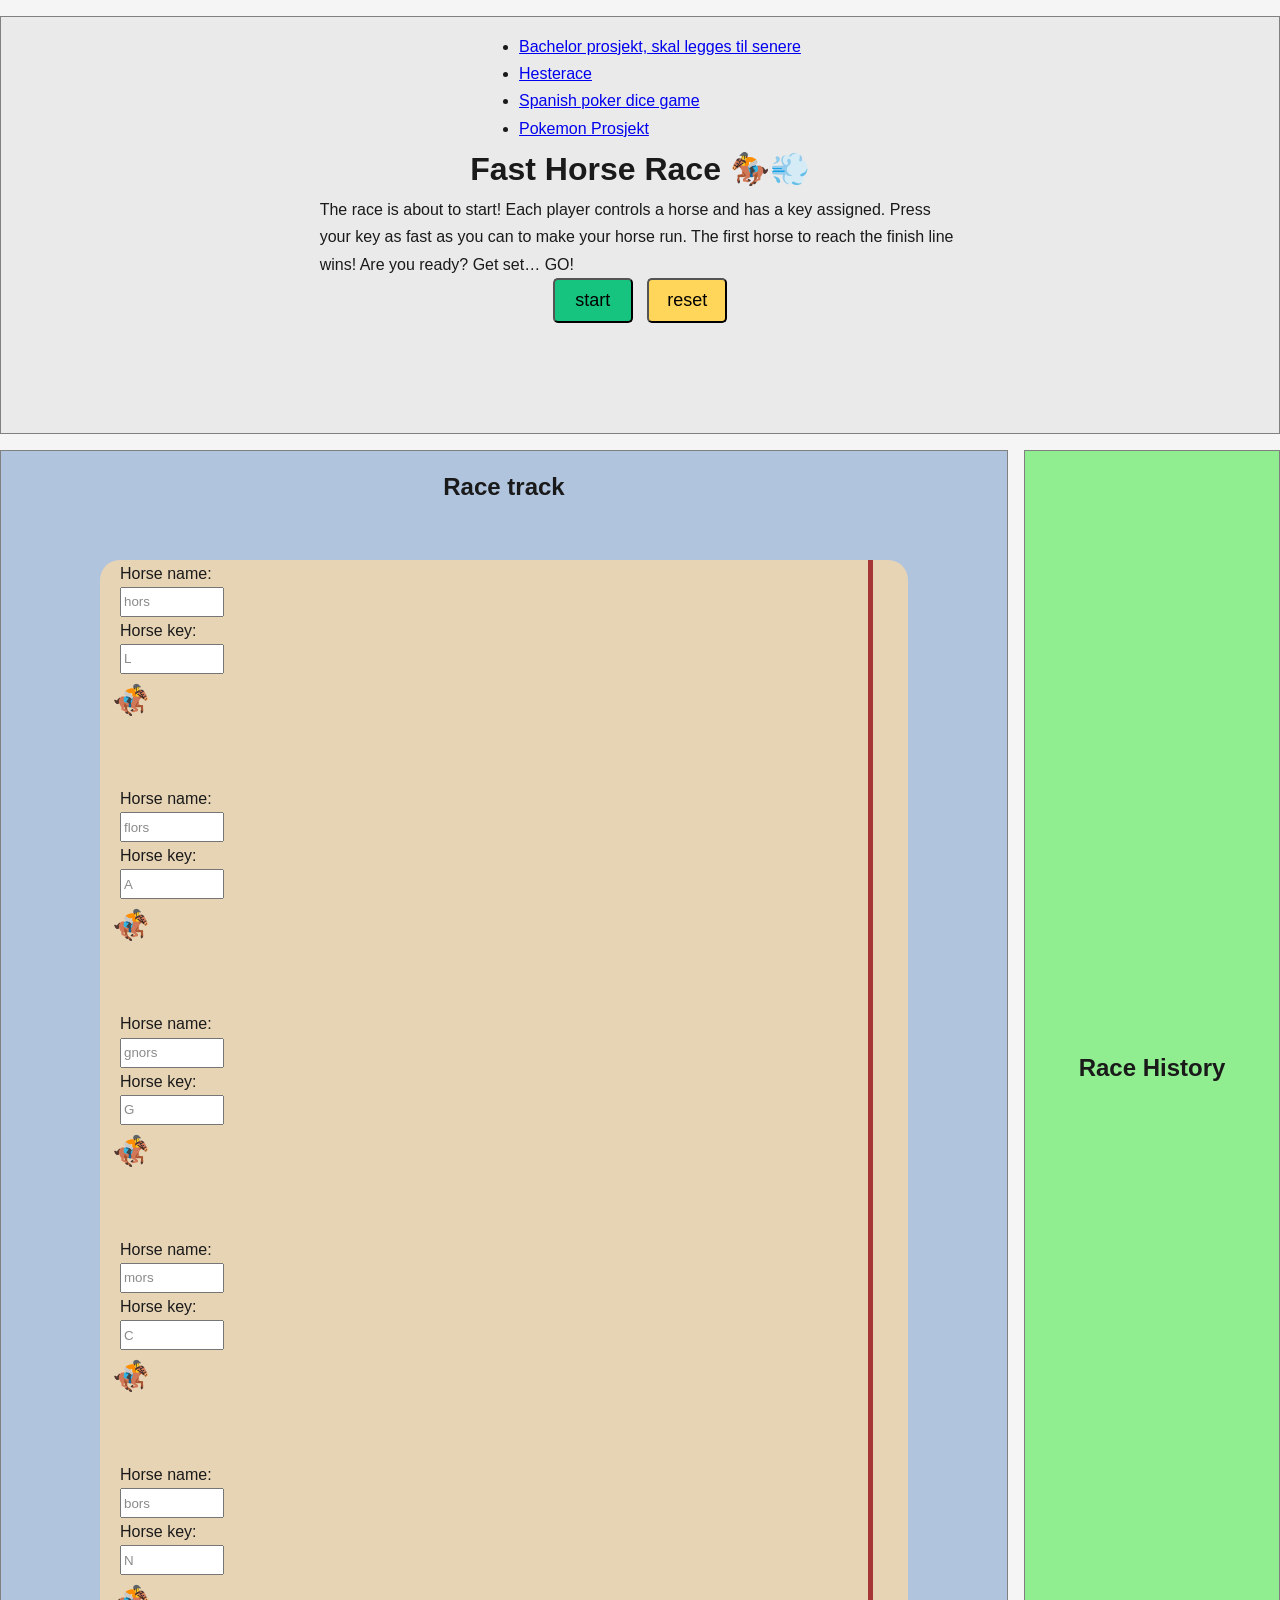
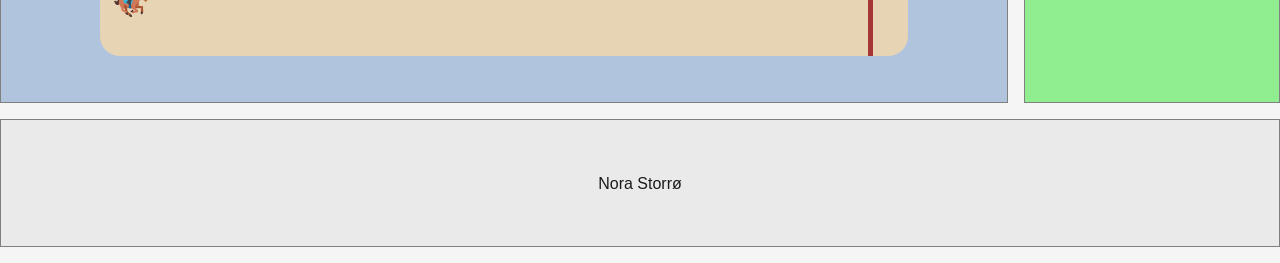
<file: idg2100-2025-o1-gammel/index.html>
<!DOCTYPE html>
<html lang="en">
<head>
    <meta charset="UTF-8">
    <meta http-equiv="X-UA-Compatible" content="IE=edge">
    <meta name="viewport" content="width=device-width, initial-scale=1.0">
    <link rel="stylesheet" type="text/css" href="//fonts.googleapis.com/css?family=Open+Sans">
    <link href="http://fonts.cdnfonts.com/css/montserrat" rel="stylesheet">
    <title>Oblig 1 | Web components | IDG2100</title>
    <link rel="stylesheet" href="../assets/style.css">
    <link rel="stylesheet" href="./assets/core.css">
    <link rel="stylesheet" href="./assets/style.css">
    <script type="module" src="components/countdown-component.js" defer></script>
    <script type="module" src="components/racetrack-component.js" defer></script>
    <script type="module" src="components/racehorse-component.js" defer></script>
    <script type="module" src="components/racehistory-component.js" defer></script>
</head>

<body id="body">
    <header>
        <nav id="nav">
            <ul>
                <li><a href="../index.html">Bachelor prosjekt, skal legges til senere</a></li>
                <li><a href="../idg2100-2025-o1-gammel/index.html">Hesterace</a></li>
                <li><a href="../spanish-poker-dice/index.html">Spanish poker dice game</a></li>
                <li><a href="../pokemon-cards/pokedex.html">Pokemon Prosjekt</a></li>
            </ul>
        </nav>
        <h1> Fast Horse Race 🏇💨</h1>
        <p>
            The race is about to start! Each player controls a horse and has a key assigned. 
            Press your key as fast as you can to make your horse run. 
            The first horse to reach the finish line wins! 
            Are you ready? Get set… GO!
        </p>
        <countdown-timer id="countdownTimer" seconds="5"></countdown-timer>
    </header>
    <main>
        <h2>Race track</h2>

        <race-track>
            <race-horse name="hors" key="l"></race-horse>
            <race-horse name="flors" key="a"></race-horse>
            <race-horse name="gnors" key="g"></race-horse>
            <race-horse name="mors" key="c"></race-horse>
            <race-horse name="bors" key="n"></race-horse>
            <!--you could add more horses, but the racetrack may become to tall, so you can't see all the horses-->
        </race-track>
    </main>

    <aside>
        <h2>Race History</h2>
        <race-history></race-history>
    </aside>
    
    <footer>
        <p>Nora Storrø</p>
    </footer>
</body>

</html>
</file>
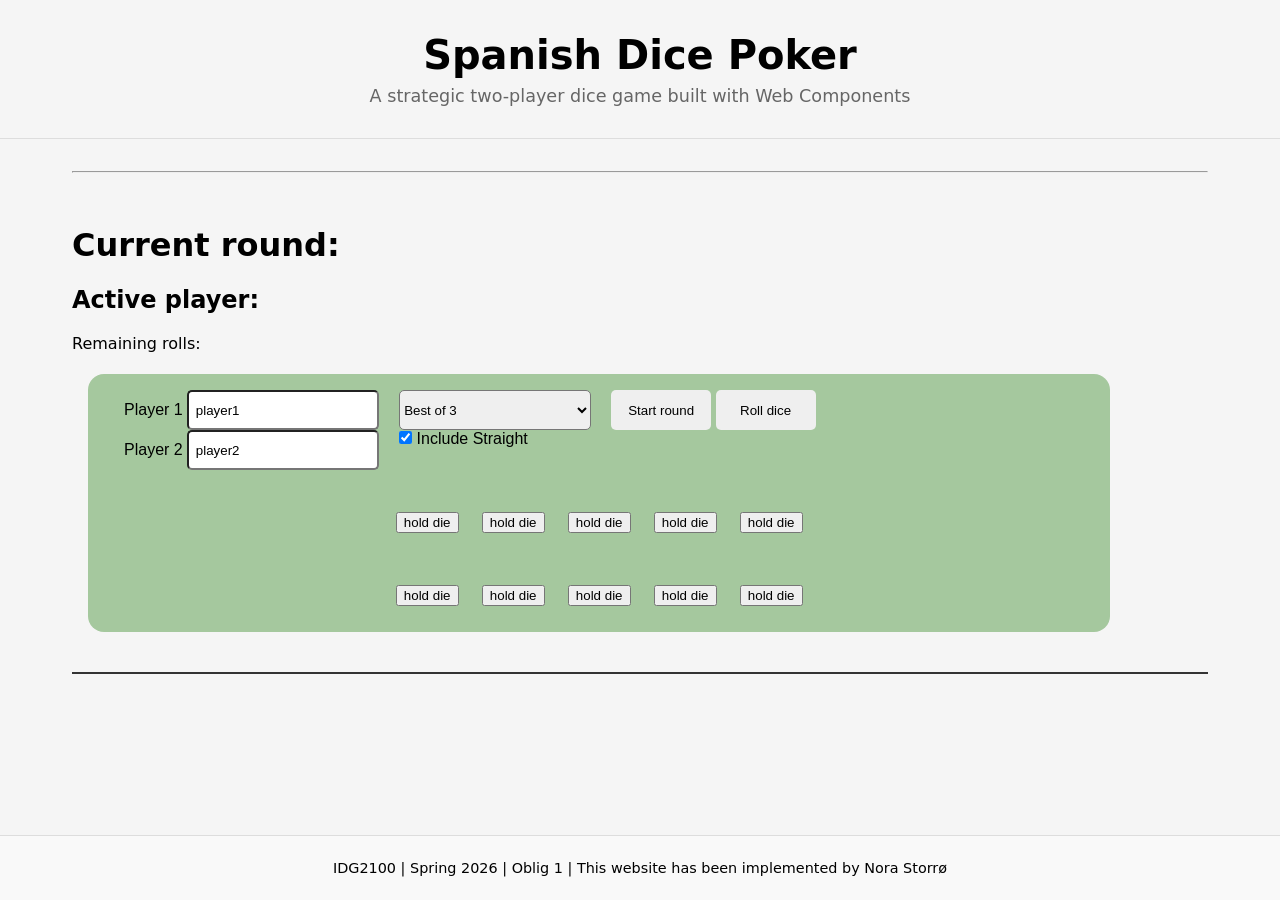
<file: idg2100-2026-oblig1-norsto-main/index.html>
<!DOCTYPE html>
<html lang="en">
<head>
    <meta charset="UTF-8">
    <meta name="viewport" content="width=device-width, initial-scale=1.0">
    <title>Spanish Dice Poker | Web Components</title>
    <link rel="stylesheet" href="./assets/layout.css">
    <link rel="stylesheet" href="./assets/style.css">
</head>
<body>
    <header>
        <h1>Spanish Dice Poker</h1>
        <p>A strategic two-player dice game built with Web Components</p>
    </header>

    <main>
        <!-- Introduction Section -->
        <!--<section class="intro">
            <h2>How to Play</h2>
            
            <h3>The Game</h3>
            <p>
                Spanish Dice Poker is a two-player dice game where each player rolls five "poker dice" 
                (marked with A, K, Q, J, 8, 7) to form the best poker hand. Players take turns rolling 
                up to three times, holding any dice between rolls to achieve their best hand. The player 
                with the highest-ranked hand wins the round. The first player to win the required number 
                of rounds wins the match.
            </p>

            <h3>Hand Rankings (High to Low)</h3>
            <ol>
                <li><strong>Repóker (Five of a Kind)</strong> — All five dice show the same face</li>
                <li><strong>Póker (Four of a Kind)</strong> — Four dice match; one different</li>
                <li><strong>Full (Full House)</strong> — Three of one face + two of another</li>
                <li><strong>Escalera (Straight)</strong> — All five dice different: 7-8-J-Q-K or 8-J-Q-K-A</li>
                <li><strong>Trío (Three of a Kind)</strong> — Three dice match; two different</li>
                <li><strong>Doble Pareja (Two Pairs)</strong> — Two pairs + one different die</li>
                <li><strong>Pareja (One Pair)</strong> — One pair + three different dice</li>
                <li><strong>Carta Alta (High Card)</strong> — All different faces, no combinations</li>
            </ol>

            <h3>Game Rules</h3>
            <ul>
                <li><strong>Face Order:</strong> A > K > Q > J > 8 > 7 (Ace is highest)</li>
                <li><strong>Rolling:</strong> Each player gets one automatic roll, then may re-roll up to 2 more times</li>
                <li><strong>Holding:</strong> After each roll, hold any dice you want to keep for the next roll</li>
                <li><strong>Match Length:</strong> Best-of-3, 5, or 7 (first to 2, 3, or 4 wins)</li>
                <li><strong>Straights:</strong> Optional rule (can be disabled). Only two sequences allowed: 7-8-J-Q-K or 8-J-Q-K-A</li>
            </ul>

            <h3>Getting Started</h3>
            <ol>
                <li>Set player names and match length (best-of-3, 5, or 7)</li>
                <li>Player 1 starts the round and rolls their dice</li>
                <li>Choose which dice to hold and re-roll the rest (up to 2 more rolls)</li>
                <li>Player 2 takes their turn with the same flow</li>
                <li>The board compares both hands and announces the round winner</li>
                <li>Click "Start Next Round" to continue or see match results when someone wins</li>
            </ol>
        </section> -->

        <hr>


        <!-- Game Monitor (Status Bar) -->
        <dice-poker-monitor>
            <!-- Main Game Board -->
            <dice-poker-board 
                player1="Player 1" 
                player2="Player 2" 
                bestof="3"
                include-straight="true">

                <div class="dieHolder">
                    <dice-poker-die face="" held="false" owner="" die-id=""></dice-poker-die>
                    <dice-poker-die face="" held="false" owner="" die-id=""></dice-poker-die>
                    <dice-poker-die face="" held="false" owner="" die-id=""></dice-poker-die>
                    <dice-poker-die face="" held="false" owner="" die-id=""></dice-poker-die>
                    <dice-poker-die face="" held="false" owner="" die-id=""></dice-poker-die>
                </div>


                <div class="dieHolder">
                    <dice-poker-die face="" held="false" owner="" die-id=""></dice-poker-die>
                    <dice-poker-die face="" held="false" owner="" die-id=""></dice-poker-die>
                    <dice-poker-die face="" held="false" owner="" die-id=""></dice-poker-die>
                    <dice-poker-die face="" held="false" owner="" die-id=""></dice-poker-die>
                    <dice-poker-die face="" held="false" owner="" die-id=""></dice-poker-die>
                </div>
            </dice-poker-board>
        </dice-poker-monitor>

    </main>

    <footer>
        <p>IDG2100 | Spring 2026 | Oblig 1 | This website has been implemented by Nora Storrø</p>
    </footer>

    <!-- Web Components Scripts -->
    <script type="module" src="./components/dice-poker-die.js"></script>
    <script type="module" src="./components/dice-poker-board.js"></script>
    <script type="module" src="./components/dice-poker-monitor.js"></script>
</body>
</html>
</file>
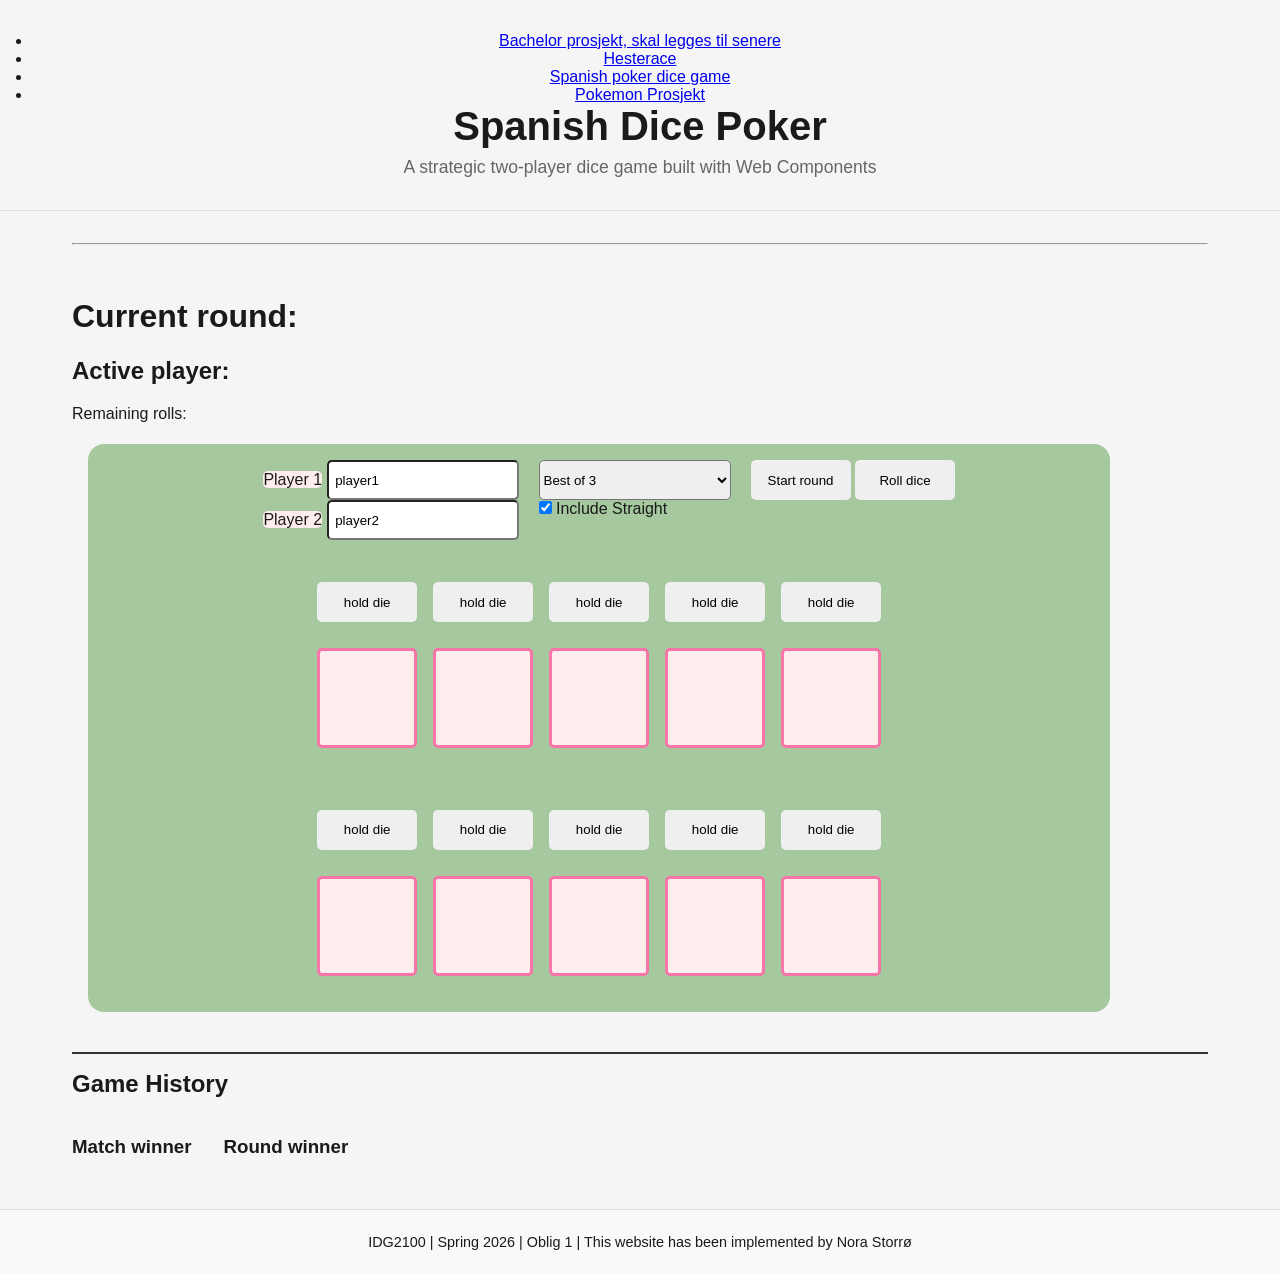
<file: spanish-poker-dice/index.html>
<!DOCTYPE html>
<html lang="en">
<head>
    <meta charset="UTF-8">
    <meta name="viewport" content="width=device-width, initial-scale=1.0">
    <title>Spanish Dice Poker | Web Components</title>
    <link rel="stylesheet" href="../assets/style.css">
    <link rel="stylesheet" href="assets/layout.css">
    <link rel="stylesheet" href="assets/style.css">
</head>
<body id="body">
    <header>
        <nav id="nav">
            <ul>
                <li><a href="../index.html">Bachelor prosjekt, skal legges til senere</a></li>
                <li><a href="../idg2100-2025-o1-gammel/index.html">Hesterace</a></li>
                <li><a href="../spanish-poker-dice/index.html">Spanish poker dice game</a></li>
                <li><a href="../pokemon-cards/pokedex.html">Pokemon Prosjekt</a></li>
            </ul>
        </nav>
        <h1>Spanish Dice Poker</h1>
        <p>A strategic two-player dice game built with Web Components</p>
    </header>

    <main>
        <!-- Introduction Section -->
        <!--<section class="intro">
            <h2>How to Play</h2>
            
            <h3>The Game</h3>
            <p>
                Spanish Dice Poker is a two-player dice game where each player rolls five "poker dice" 
                (marked with A, K, Q, J, 8, 7) to form the best poker hand. Players take turns rolling 
                up to three times, holding any dice between rolls to achieve their best hand. The player 
                with the highest-ranked hand wins the round. The first player to win the required number 
                of rounds wins the match.
            </p>

            <h3>Hand Rankings (High to Low)</h3>
            <ol>
                <li><strong>Repóker (Five of a Kind)</strong> — All five dice show the same face</li>
                <li><strong>Póker (Four of a Kind)</strong> — Four dice match; one different</li>
                <li><strong>Full (Full House)</strong> — Three of one face + two of another</li>
                <li><strong>Escalera (Straight)</strong> — All five dice different: 7-8-J-Q-K or 8-J-Q-K-A</li>
                <li><strong>Trío (Three of a Kind)</strong> — Three dice match; two different</li>
                <li><strong>Doble Pareja (Two Pairs)</strong> — Two pairs + one different die</li>
                <li><strong>Pareja (One Pair)</strong> — One pair + three different dice</li>
                <li><strong>Carta Alta (High Card)</strong> — All different faces, no combinations</li>
            </ol>

            <h3>Game Rules</h3>
            <ul>
                <li><strong>Face Order:</strong> A > K > Q > J > 8 > 7 (Ace is highest)</li>
                <li><strong>Rolling:</strong> Each player gets one automatic roll, then may re-roll up to 2 more times</li>
                <li><strong>Holding:</strong> After each roll, hold any dice you want to keep for the next roll</li>
                <li><strong>Match Length:</strong> Best-of-3, 5, or 7 (first to 2, 3, or 4 wins)</li>
                <li><strong>Straights:</strong> Optional rule (can be disabled). Only two sequences allowed: 7-8-J-Q-K or 8-J-Q-K-A</li>
            </ul>

            <h3>Getting Started</h3>
            <ol>
                <li>Set player names and match length (best-of-3, 5, or 7)</li>
                <li>Player 1 starts the round and rolls their dice</li>
                <li>Choose which dice to hold and re-roll the rest (up to 2 more rolls)</li>
                <li>Player 2 takes their turn with the same flow</li>
                <li>The board compares both hands and announces the round winner</li>
                <li>Click "Start Next Round" to continue or see match results when someone wins</li>
            </ol>
        </section> -->

        <hr>


        <dice-poker-history>
            <!-- Game Monitor (Status Bar) -->
            <dice-poker-monitor>
                <!-- Main Game Board -->
                <dice-poker-board 
                    player1="Player 1" 
                    player2="Player 2" 
                    bestof="3"
                    include-straight="true">

                    <div class="dieHolder">
                        <dice-poker-die face="" held="false" owner="" die-id=""></dice-poker-die>
                        <dice-poker-die face="" held="false" owner="" die-id=""></dice-poker-die>
                        <dice-poker-die face="" held="false" owner="" die-id=""></dice-poker-die>
                        <dice-poker-die face="" held="false" owner="" die-id=""></dice-poker-die>
                        <dice-poker-die face="" held="false" owner="" die-id=""></dice-poker-die>
                    </div>


                    <div class="dieHolder">
                        <dice-poker-die face="" held="false" owner="" die-id=""></dice-poker-die>
                        <dice-poker-die face="" held="false" owner="" die-id=""></dice-poker-die>
                        <dice-poker-die face="" held="false" owner="" die-id=""></dice-poker-die>
                        <dice-poker-die face="" held="false" owner="" die-id=""></dice-poker-die>
                        <dice-poker-die face="" held="false" owner="" die-id=""></dice-poker-die>
                    </div>
                </dice-poker-board>
            </dice-poker-monitor>
        </dice-poker-history>
    </main>

    <footer>
        <p>IDG2100 | Spring 2026 | Oblig 1 | This website has been implemented by Nora Storrø</p>
    </footer>

    <!-- Web Components Scripts -->
    <script type="module" src="components/dice-poker-die.js"></script>
    <script type="module" src="components/dice-poker-board.js"></script>
    <script type="module" src="components/dice-poker-monitor.js"></script>
    <script type="module" src="components/dice-poker-history.js"></script>
</body>
</html>
</file>
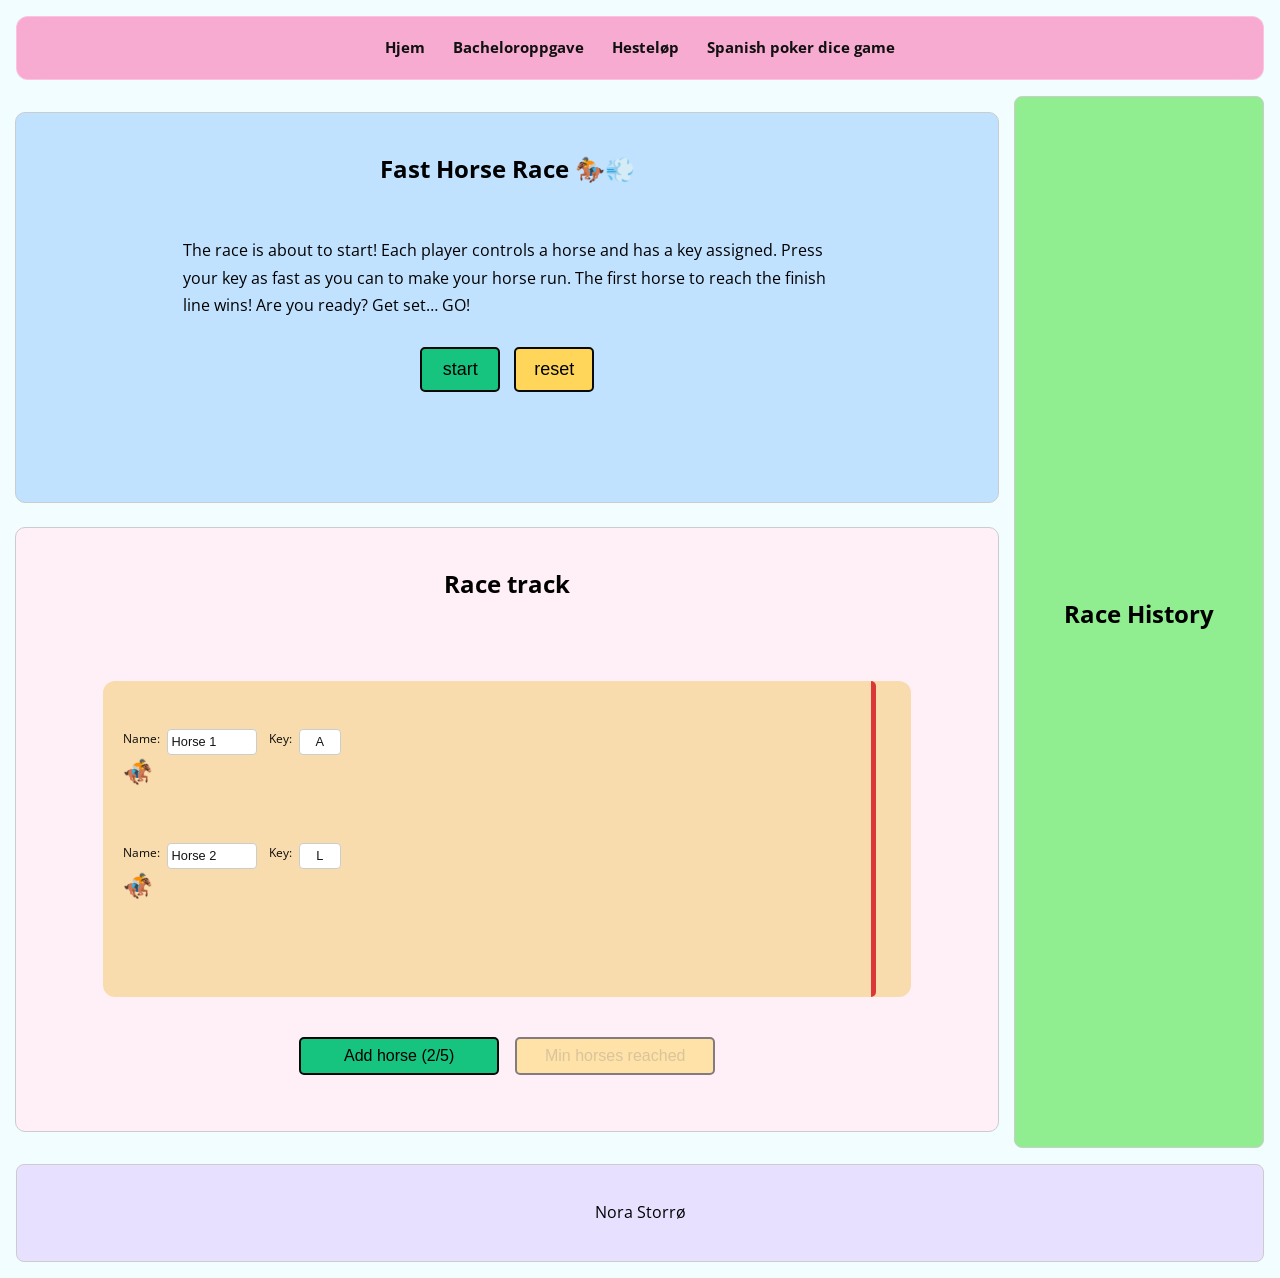
<file: projects/idg2100-2025-o1-gammel/index.html>
<!DOCTYPE html>
<html lang="en">
<head>
    <meta charset="UTF-8">
    <meta http-equiv="X-UA-Compatible" content="IE=edge">
    <meta name="viewport" content="width=device-width, initial-scale=1.0">
    <link rel="stylesheet" type="text/css" href="//fonts.googleapis.com/css?family=Open+Sans">
    <link href="http://fonts.cdnfonts.com/css/montserrat" rel="stylesheet">
    <title>Hesterace | IDG2100</title>
    <link rel="stylesheet" href="./assets/core.css">
    <link rel="stylesheet" href="./assets/style.css">
    <script type="module" src="components/countdown-component.js" defer></script>
    <script type="module" src="components/racetrack-component.js" defer></script>
    <script type="module" src="components/racehorse-component.js" defer></script>
    <script type="module" src="components/racehistory-component.js" defer></script>
</head>

<body id="body">
    <header class="site-header">
        <nav id="nav">
            <ul>
                <li><a href="../../index.html">Hjem</a></li>
                <li><a href="../../infoPages/bachelor.html">Bacheloroppgave</a></li>
                <li><a href="./index.html">Hesteløp</a></li>
                <li><a href="../spanish-poker-dice/index.html">Spanish poker dice game</a></li>
            </ul>
        </nav>
    </header>

    <main>
        <section class="game-intro">
            <h1 class="site-header__title">Fast Horse Race 🏇💨</h1>
            <p>
                The race is about to start! Each player controls a horse and has a key assigned.
                Press your key as fast as you can to make your horse run.
                The first horse to reach the finish line wins!
                Are you ready? Get set… GO!
            </p>
            <countdown-timer id="countdownTimer" seconds="5"></countdown-timer>
        </section>

        <section class="game-track">
            <h2>Race track</h2>
            <race-track>
                <race-horse name="Horse 1" key="a"></race-horse>
                <race-horse name="Horse 2" key="l"></race-horse>
            </race-track>
        </section>
    </main>

    <aside>
        <h2>Race History</h2>
        <race-history></race-history>
    </aside>

    <footer>
        <p>Nora Storrø</p>
    </footer>

</body>
</html>
</file>
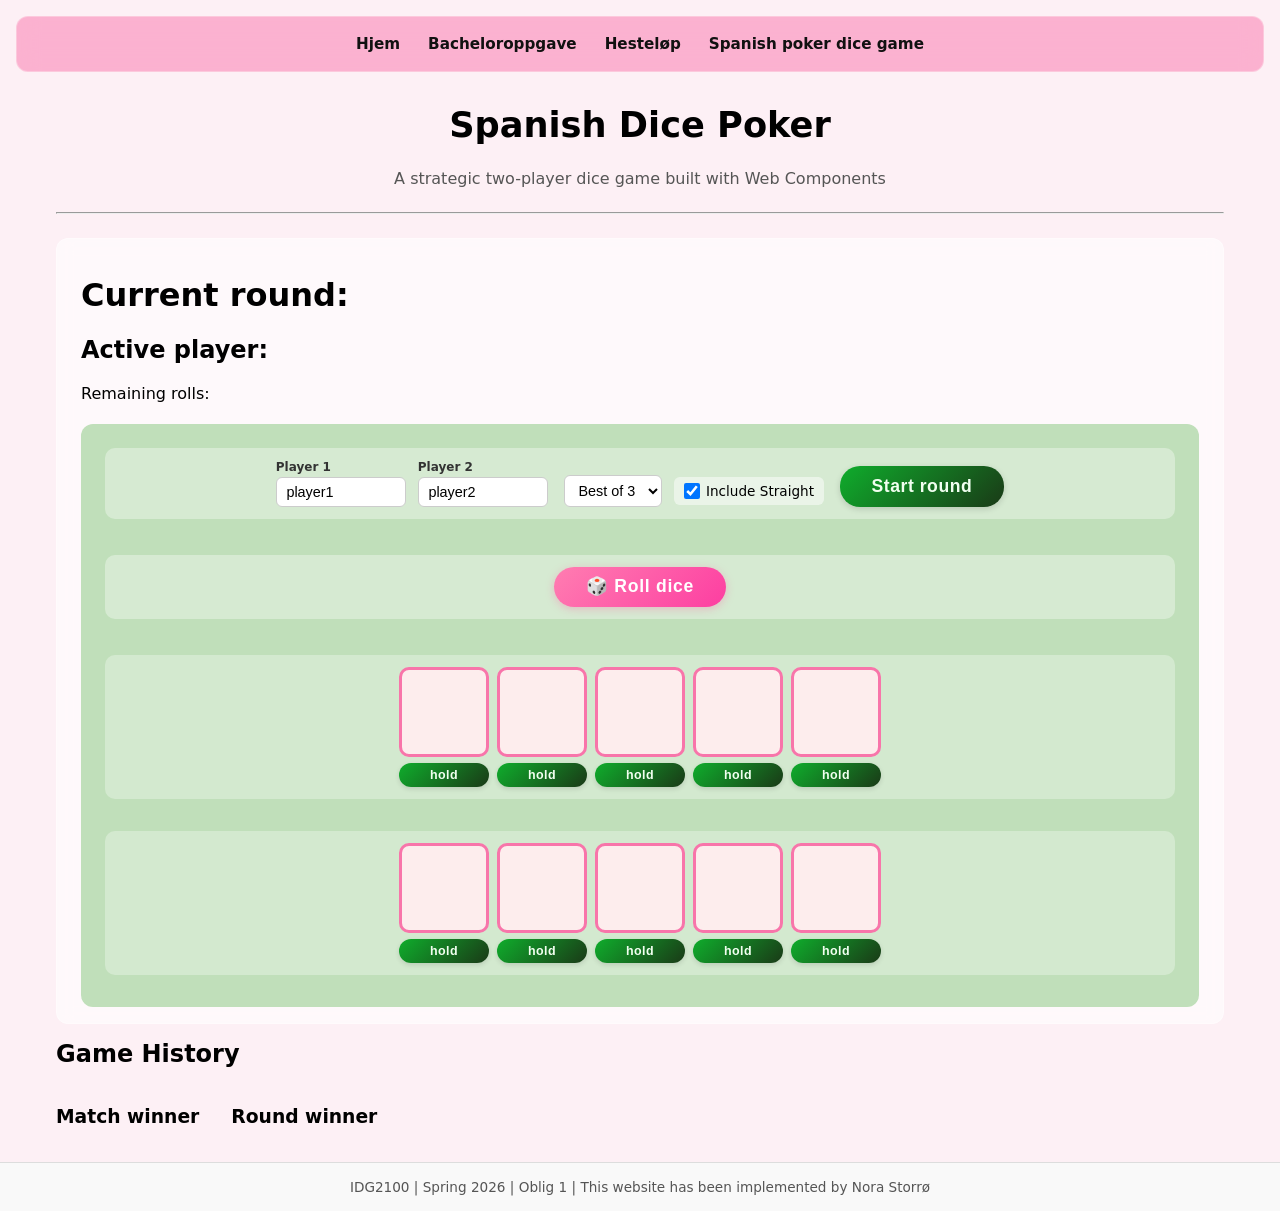
<file: projects/spanish-poker-dice/index.html>
<!DOCTYPE html>
<html lang="en">
<head>
    <meta charset="UTF-8">
    <meta name="viewport" content="width=device-width, initial-scale=1.0">
    <title>Spanish Dice Poker | Web Components</title>
    <link rel="stylesheet" href="./assets/layout.css">
    <link rel="stylesheet" href="./assets/style.css">
</head>
<body id="body">
    <header class="site-header">
        <nav id="nav">
            <ul>
                <li><a href="../../index.html">Hjem</a></li>
                <li><a href="../../infoPages/bachelor.html">Bacheloroppgave</a></li>
                <li><a href="../idg2100-2025-o1-gammel/index.html">Hesteløp</a></li>
                <li><a href="./index.html">Spanish poker dice game</a></li>
            </ul>
        </nav>
    </header>

    <main>
        <!-- Introduction Section -->
        <!--<section class="intro">
            <h2>How to Play</h2>
            
            <h3>The Game</h3>
            <p>
                Spanish Dice Poker is a two-player dice game where each player rolls five "poker dice" 
                (marked with A, K, Q, J, 8, 7) to form the best poker hand. Players take turns rolling 
                up to three times, holding any dice between rolls to achieve their best hand. The player 
                with the highest-ranked hand wins the round. The first player to win the required number 
                of rounds wins the match.
            </p>

            <h3>Hand Rankings (High to Low)</h3>
            <ol>
                <li><strong>Repóker (Five of a Kind)</strong> — All five dice show the same face</li>
                <li><strong>Póker (Four of a Kind)</strong> — Four dice match; one different</li>
                <li><strong>Full (Full House)</strong> — Three of one face + two of another</li>
                <li><strong>Escalera (Straight)</strong> — All five dice different: 7-8-J-Q-K or 8-J-Q-K-A</li>
                <li><strong>Trío (Three of a Kind)</strong> — Three dice match; two different</li>
                <li><strong>Doble Pareja (Two Pairs)</strong> — Two pairs + one different die</li>
                <li><strong>Pareja (One Pair)</strong> — One pair + three different dice</li>
                <li><strong>Carta Alta (High Card)</strong> — All different faces, no combinations</li>
            </ol>

            <h3>Game Rules</h3>
            <ul>
                <li><strong>Face Order:</strong> A > K > Q > J > 8 > 7 (Ace is highest)</li>
                <li><strong>Rolling:</strong> Each player gets one automatic roll, then may re-roll up to 2 more times</li>
                <li><strong>Holding:</strong> After each roll, hold any dice you want to keep for the next roll</li>
                <li><strong>Match Length:</strong> Best-of-3, 5, or 7 (first to 2, 3, or 4 wins)</li>
                <li><strong>Straights:</strong> Optional rule (can be disabled). Only two sequences allowed: 7-8-J-Q-K or 8-J-Q-K-A</li>
            </ul>

            <h3>Getting Started</h3>
            <ol>
                <li>Set player names and match length (best-of-3, 5, or 7)</li>
                <li>Player 1 starts the round and rolls their dice</li>
                <li>Choose which dice to hold and re-roll the rest (up to 2 more rolls)</li>
                <li>Player 2 takes their turn with the same flow</li>
                <li>The board compares both hands and announces the round winner</li>
                <li>Click "Start Next Round" to continue or see match results when someone wins</li>
            </ol>
        </section> -->
        <h1>Spanish Dice Poker</h1>
        <p>A strategic two-player dice game built with Web Components</p>

        <hr>


        <dice-poker-history>
            <!-- Game Monitor (Status Bar) -->
            <dice-poker-monitor>
                <!-- Main Game Board -->
                <dice-poker-board 
                    player1="Player 1" 
                    player2="Player 2" 
                    bestof="3"
                    include-straight="true">

                    <div class="dieHolder">
                        <dice-poker-die face="" held="false" owner="" die-id=""></dice-poker-die>
                        <dice-poker-die face="" held="false" owner="" die-id=""></dice-poker-die>
                        <dice-poker-die face="" held="false" owner="" die-id=""></dice-poker-die>
                        <dice-poker-die face="" held="false" owner="" die-id=""></dice-poker-die>
                        <dice-poker-die face="" held="false" owner="" die-id=""></dice-poker-die>
                    </div>


                    <div class="dieHolder">
                        <dice-poker-die face="" held="false" owner="" die-id=""></dice-poker-die>
                        <dice-poker-die face="" held="false" owner="" die-id=""></dice-poker-die>
                        <dice-poker-die face="" held="false" owner="" die-id=""></dice-poker-die>
                        <dice-poker-die face="" held="false" owner="" die-id=""></dice-poker-die>
                        <dice-poker-die face="" held="false" owner="" die-id=""></dice-poker-die>
                    </div>
                </dice-poker-board>
            </dice-poker-monitor>
        </dice-poker-history>
    </main>

    <footer>
        <p>IDG2100 | Spring 2026 | Oblig 1 | This website has been implemented by Nora Storrø</p>
    </footer>

    <!-- Web Components Scripts -->
    <script type="module" src="components/dice-poker-die.js"></script>
    <script type="module" src="components/dice-poker-board.js"></script>
    <script type="module" src="components/dice-poker-monitor.js"></script>
    <script type="module" src="components/dice-poker-history.js"></script>
</body>
</html>
</file>
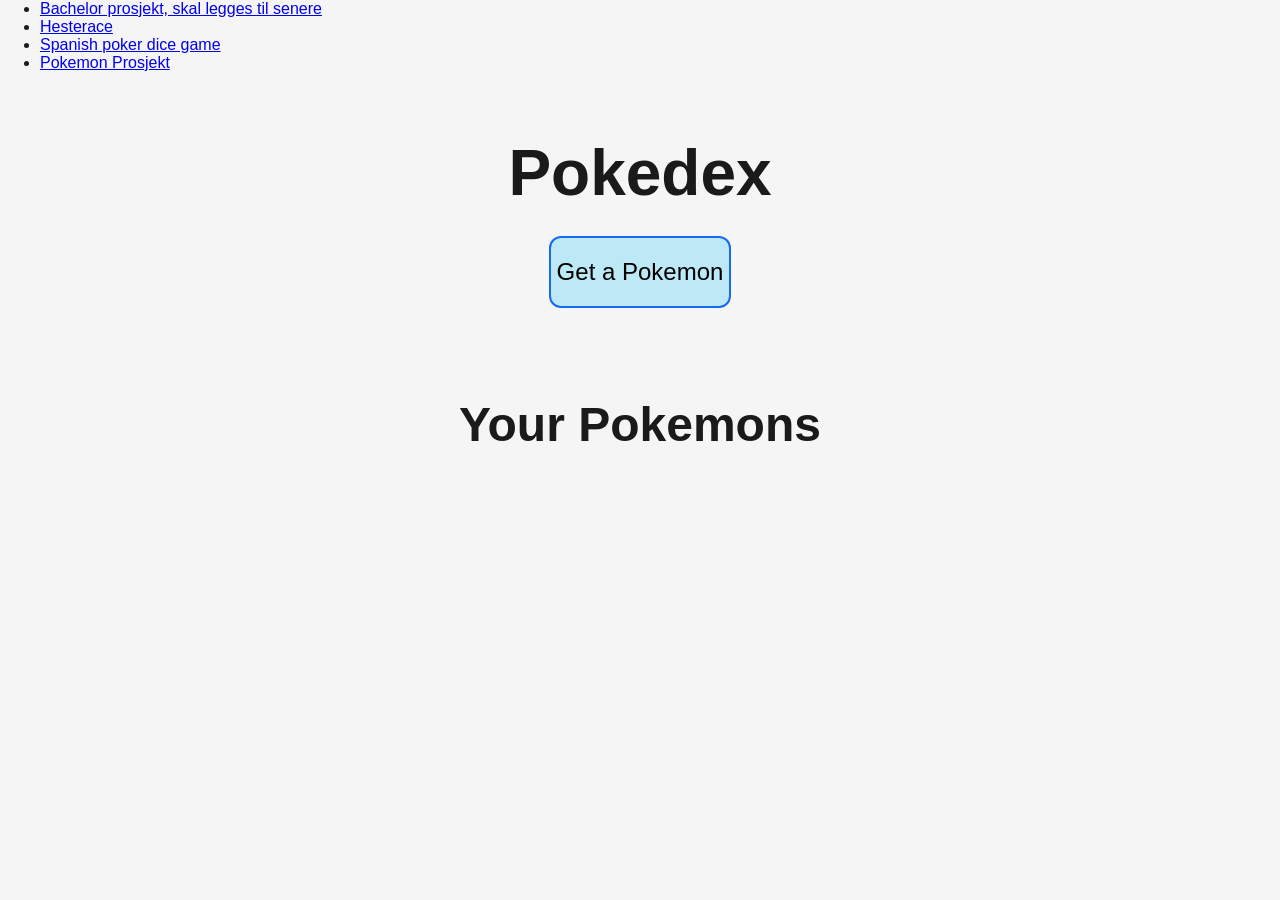
<file: pokemon-cards/pokedex.html>
<!DOCTYPE html>
<html lang="en">
<head>
    <meta charset="UTF-8">
    <meta name="viewport" content="width=device-width, initial-scale=1.0">
    <script src="pokemon.js" defer></script>
    <link rel="stylesheet" href="../assets/style.css">
    <link rel="stylesheet" href="./assets/styles/style.css">
    <title>Pokedex</title>
</head>
<body id="body">
    <nav id="nav">
        <ul>
            <li><a href="../index.html">Bachelor prosjekt, skal legges til senere</a></li>
            <li><a href="../idg2100-2025-o1-gammel/index.html">Hesterace</a></li>
            <li><a href="../spanish-poker-dice/index.html">Spanish poker dice game</a></li>
            <li><a href="../pokemon-cards/pokedex.html">Pokemon Prosjekt</a></li>
        </ul>
    </nav>
    <h1>Pokedex</h1>
    <button id="pullPokemon" onclick="getRandomPokemon()">Get a Pokemon</button>


    <h2>Your Pokemons</h2>

    <div id="yourPokedex">
        <!--<div class="pokemon">
            Initially only shows an img from the api, but once you click it
            you can see the name of the pokemon and the type-->
            <!--"infinite scrolling", the cards aren't hardcoded-->
            <!--
                
        </div>-->
        <!--Remove after making css-
        <div class="pokemonCard">
            <img class="pokemonCard__img" src="https://raw.githubusercontent.com/PokeAPI/sprites/master/sprites/pokemon/78.png" alt="picture of a randomized pokemon">
            <! --would be cool to update the alt text based on w hich pokemon pops up- ->
        </div>-->
    </div>


    <!--TAKEN FROM THE SAME VIDEO AS IN THE JS FILE
    <input type="text" id="pokemonName" placeholder="Enter pokemon name">
    <button onclick="fetchData()">Fetch pokemon</button>
    <br> <!-commitin blasphemy->

    <img src="" alt="Pokemon sprite" id="pokemonSprite" style="display: none">
    -->
</body>
</html>
</file>
<file: assets/style.css>
* {
  margin: 0;
  box-sizing: border-box;
  font-family: "Lucida Sans", "Lucida Sans Regular", "Lucida Grande", "Lucida Sans Unicode", Geneva, Verdana, sans-serif;
}

.skip-link {
  position: absolute;
  top: -100%;
  left: 0;
  background: #fff;
  color: #000;
  padding: 8px 16px;
  z-index: 1000;
  font-weight: bold;
  text-decoration: none;
  border-bottom-right-radius: 4px;
}
.skip-link:focus {
  top: 0;
}

body {
  background: #8eb9ff;
  color: #1a1a1a;
  min-height: 100vh;
  display: flex;
  flex-direction: column;
}

.night {
  background: linear-gradient(#001354, #052877, #003e9c);
  color: rgb(247, 249, 255);
}

.dawn {
  background: linear-gradient(#003e9c 5%, #2563cd, #3d8bff 60% 80%, #ffa2d0, #ffe896);
  color: rgb(247, 249, 255);
}

.sunrise {
  background: linear-gradient(#6ba6ff, #a9caff, #ebb9ff, #ffa2d0, #ffdf66, #FFCF1A);
  color: #1a1a1a;
}

.morning {
  background: linear-gradient(#a9caff, #8eb9ff);
  color: #1a1a1a;
}

.afternoon {
  background: linear-gradient(#8eb9ff, #6ba6ff);
  color: #1a1a1a;
}

.golden {
  background: linear-gradient(#6ba6ff 0.2em, #ffe896, #fdd976, #FFCF1A, #ffa600, #ff8a46);
  color: #1a1a1a;
}

.sunset {
  background: linear-gradient(#6ba6ff 10%, #ef75c0, #ff6a98, #FF437D);
  color: #1a1a1a;
}

.evening {
  background: linear-gradient(#1562d7 60%, #3d8bff, #6ba6ff, #ffe896, #ff7674);
  color: rgb(247, 249, 255);
}

.header {
  backdrop-filter: blur(12px) saturate(150%);
  -webkit-backdrop-filter: blur(12px) saturate(150%);
  background-color: rgba(255, 255, 255, 0.55);
  border: 1px solid rgba(255, 255, 255, 0.3);
  color: #111;
  padding: 16px 24px;
  height: 5rem;
  margin: 0;
  display: flex;
  align-items: center;
  justify-content: center;
}
.header__nav {
  justify-self: center;
  align-items: center;
}
.header__nav-list {
  display: flex;
  gap: 4px;
  list-style: none;
  padding: 0;
  justify-content: center;
}
.header__nav-link {
  padding: 4px 12px;
  border-radius: 4px;
  text-decoration: none;
  color: inherit;
}
.header__nav-link:hover, .header__nav-link:focus {
  text-decoration: underline;
  outline: 2px solid currentColor;
  outline-offset: 2px;
}

.about {
  padding: 40px 24px;
}
.about__heading {
  text-align: center;
  margin-bottom: 24px;
}
.about__card {
  backdrop-filter: blur(12px) saturate(150%);
  -webkit-backdrop-filter: blur(12px) saturate(150%);
  background-color: rgba(255, 255, 255, 0.55);
  border: 1px solid rgba(255, 255, 255, 0.3);
  max-width: 900px;
  margin: 0 auto;
  border-radius: 16px;
  padding: 32px;
  color: #111;
}
.about__flex {
  display: flex;
  gap: 40px;
  align-items: flex-start;
}
@media (max-width: 900px) {
  .about__flex {
    flex-direction: column-reverse;
  }
}
.about__description {
  flex: 1;
}
.about__text {
  line-height: 1.6;
  margin-bottom: 16px;
}
.about__text:last-child {
  margin-bottom: 0;
}
.about__figure {
  width: 280px;
  flex-shrink: 0;
}
@media (max-width: 900px) {
  .about__figure {
    width: 100%;
    max-width: 300px;
    align-self: center;
  }
}
.about__img {
  width: 100%;
  height: auto;
  border-radius: 150px 150px 5px 5px;
  filter: saturate(120%);
}

.projects {
  padding: 0 24px 40px;
  max-width: 2000px;
  justify-self: center;
  width: 100%;
}
.projects__heading {
  text-align: center;
  margin-bottom: 24px;
}
.projects__grid {
  display: grid;
  grid-template-columns: repeat(2, 1fr);
  gap: 24px;
}
@media (max-width: 900px) {
  .projects__grid {
    grid-template-columns: 1fr;
  }
}

.card {
  backdrop-filter: blur(12px) saturate(150%);
  -webkit-backdrop-filter: blur(12px) saturate(150%);
  background-color: rgba(255, 255, 255, 0.5);
  border: 1px solid rgba(255, 255, 255, 0.125);
  display: flex;
  flex-direction: column;
  overflow: hidden;
  border-radius: 12px;
  color: #111;
}
.card__thumbnail {
  width: 100%;
  aspect-ratio: 16/9;
  overflow: hidden;
}
.card__image {
  width: 100%;
  height: 100%;
  -o-object-fit: cover;
     object-fit: cover;
  display: block;
}
.card__info {
  flex: 1;
  padding: 20px;
  display: flex;
  flex-direction: column;
  gap: 8px;
}
.card__description {
  line-height: 1.5;
}
.card__links {
  display: flex;
  gap: 12px;
  margin-top: 4px;
  flex-wrap: wrap;
}
.card__link {
  color: #0047b3;
  text-decoration: underline;
  border-radius: 2px;
}
.card__link:hover, .card__link:focus {
  color: #002f7a;
  outline: 2px solid #0047b3;
  outline-offset: 2px;
}

.footer {
  backdrop-filter: blur(12px) saturate(150%);
  -webkit-backdrop-filter: blur(12px) saturate(150%);
  background-color: rgba(255, 255, 255, 0.55);
  border: 1px solid rgba(255, 255, 255, 0.3);
  margin-top: auto;
  color: #111;
  padding: 32px 24px 16px;
  border-top: 1px solid rgba(255, 255, 255, 0.3);
  border-left: none;
  border-right: none;
  border-bottom: none;
}
.footer__heading {
  text-align: center;
  margin-bottom: 16px;
  font-size: 1.2rem;
}
.footer__list {
  display: flex;
  flex-wrap: wrap;
  justify-content: center;
  gap: 8px;
  list-style: none;
  padding: 0;
  margin-bottom: 24px;
}
.footer__link {
  display: flex;
  align-items: center;
  gap: 8px;
  padding: 8px 16px;
  border-radius: 8px;
  text-decoration: none;
  color: #111;
  background: rgba(255, 255, 255, 0.4);
  border: 1px solid rgba(255, 255, 255, 0.2);
  transition: transform 0.2s, box-shadow 0.2s;
}
.footer__link i {
  font-size: 1.1rem;
  color: #0047b3;
}
.footer__link p {
  font-size: 0.9rem;
  font-weight: 500;
}
.footer__link:hover, .footer__link:focus {
  transform: translateY(-2px);
  box-shadow: 0 4px 12px rgba(0, 0, 0, 0.1);
  outline: 2px solid #111;
  outline-offset: 2px;
}
.footer__attribution {
  display: block;
  text-align: center;
  font-size: 0.8rem;
  color: #111;
  margin-bottom: 10px;
}
.footer__attribution a {
  color: #0047b3;
  text-decoration: underline;
}
.footer__attribution a:hover, .footer__attribution a:focus {
  color: #002f7a;
}

section {
  margin-bottom: 5rem;
}

.skills {
  padding: 0 24px 40px;
}
.skills__heading {
  text-align: center;
  margin-bottom: 24px;
}
.skills__grid {
  display: grid;
  grid-template-columns: repeat(4, 1fr);
  gap: 16px;
  max-width: 900px;
  margin: 0 auto;
}
@media (max-width: 900px) {
  .skills__grid {
    grid-template-columns: repeat(2, 1fr);
  }
}
@media (max-width: 480px) {
  .skills__grid {
    grid-template-columns: 1fr;
  }
}
.skills__card {
  backdrop-filter: blur(12px) saturate(150%);
  -webkit-backdrop-filter: blur(12px) saturate(150%);
  background-color: rgba(255, 255, 255, 0.5);
  border: 1px solid rgba(255, 255, 255, 0.125);
  border-radius: 12px;
  padding: 20px 16px;
  color: #111;
}
.skills__category {
  font-size: 0.85rem;
  font-weight: 700;
  text-transform: uppercase;
  letter-spacing: 0.05em;
  margin-bottom: 12px;
  padding-bottom: 8px;
  border-bottom: 2px solid rgba(0, 20, 99, 0.195);
}
.skills__list {
  list-style: none;
  padding: 0;
  display: flex;
  flex-direction: column;
  gap: 10px;
}
.skills__item {
  display: flex;
  align-items: center;
  gap: 10px;
  margin-bottom: 1rem;
}
.skills__item i {
  font-size: 1.4rem;
  width: 1.4rem;
  text-align: center;
  flex-shrink: 0;
}
.skills__item p {
  font-size: 0.9rem;
  font-weight: 500;
}

.project-hero {
  padding: 40px 24px 0;
}
.project-hero__card {
  backdrop-filter: blur(12px) saturate(150%);
  -webkit-backdrop-filter: blur(12px) saturate(150%);
  background-color: rgba(255, 255, 255, 0.55);
  border: 1px solid rgba(255, 255, 255, 0.3);
  max-width: 900px;
  margin: 0 auto;
  border-radius: 16px;
  padding: 32px;
  color: #111;
}
.project-hero__title {
  font-size: clamp(1.6rem, 4vw, 2.2rem);
  margin-bottom: 8px;
}
.project-hero__meta {
  font-size: 0.9rem;
  color: #111;
  margin-bottom: 16px;
}
.project-hero__group {
  font-size: 0.9rem;
  margin-bottom: 16px;
}
.project-hero__group a {
  color: #0047b3;
  text-decoration: underline;
}
.project-hero__group a:hover, .project-hero__group a:focus {
  color: #002f7a;
}
.project-hero__links {
  display: flex;
  gap: 12px;
  flex-wrap: wrap;
}
.project-hero__link {
  padding: 8px 20px;
  border-radius: 20px;
  text-decoration: none;
  font-weight: 600;
  font-size: 0.9rem;
  transition: 0.3s;
}
.project-hero__link--primary {
  background: linear-gradient(135deg, #0fad2c, #1a3a17);
  color: #f1fff0;
  box-shadow: 0 2px 6px rgba(0, 0, 0, 0.15);
}
.project-hero__link--primary:hover, .project-hero__link--primary:focus {
  transform: scale(1.05);
  box-shadow: 0 4px 12px rgba(0, 0, 0, 0.2);
}

.project-section {
  padding: 24px 24px 0;
}
.project-section__card {
  backdrop-filter: blur(12px) saturate(150%);
  -webkit-backdrop-filter: blur(12px) saturate(150%);
  background-color: rgba(255, 255, 255, 0.5);
  border: 1px solid rgba(255, 255, 255, 0.125);
  max-width: 900px;
  margin: 0 auto;
  border-radius: 16px;
  padding: 28px 32px;
  color: #111;
}
.project-section__card h2 {
  font-size: 1.2rem;
  margin-bottom: 16px;
  padding-bottom: 8px;
  border-bottom: 1px solid rgba(0, 0, 0, 0.08);
}
.project-section__card p {
  line-height: 1.7;
  margin-bottom: 12px;
}
.project-section__card p:last-child {
  margin-bottom: 0;
}

.project-tech {
  list-style: none;
  padding: 0;
  display: flex;
  flex-wrap: wrap;
  gap: 16px;
}
.project-tech__item {
  display: flex;
  align-items: center;
  gap: 8px;
}
.project-tech__item i {
  font-size: 1.6rem;
}
.project-tech__item p {
  font-size: 0.9rem;
  font-weight: 500;
  margin: 0;
}

.project-reflection {
  display: grid;
  grid-template-columns: 1fr 1fr;
  gap: 24px;
}
@media (max-width: 600px) {
  .project-reflection {
    grid-template-columns: 1fr;
  }
}
.project-reflection__item h3 {
  font-size: 0.95rem;
  font-weight: 700;
  margin-bottom: 8px;
  color: #111;
}
.project-reflection__item p {
  line-height: 1.7;
  margin: 0;
}

.project-screenshots {
  display: flex;
  flex-direction: column;
  gap: 20px;
}
.project-screenshots__item img {
  width: 100%;
  border-radius: 8px;
  display: block;
}
.project-screenshots__item figcaption {
  font-size: 0.85rem;
  color: #111;
  margin-top: 6px;
  text-align: center;
}/*# sourceMappingURL=style.css.map */
</file>
<file: idg2100-2025-o1-gammel/assets/core.css>
/* Starter layout by Geoff Graham
https://codepen.io/geoffgraham/pen/jaqWMJ
with several modifications*/

/* ++++++ IMPORTANT ++++++ */
/* This is only a starter code for the main layout. 
You can modify the layout to create your own theme.
Make sure the new layout is responsive.
Use this file to create only the main layout and modify the fonts, headings and sizes.
*/
/* end IMPORTANT +++++++++ */

body {
    display: grid;
    grid-template-columns: repeat(5, 1fr);
    grid-template-rows: minmax(5vw, max-content) minmax(30vw, max-content) minmax(5vw, max-content);
    grid-gap: 1em;
    margin: auto;
    max-width: 1680px;
    padding: 1em 0;
    font-family: "Montserrat", "open sans", sans-serif;
    line-height: 1.7;
}

body>* {
    padding: 1rem;
}

header,
main,
aside,
footer {
    background: #eaeaea;
    display: flex;
    flex-direction: column;
    align-items: center;
    justify-content: center;
    border: 1px solid grey;
}

header>* {
    max-width: 72ch;
}

main {
    flex-direction: column;
}

header,
footer {
    grid-column: 1 / span 6;
}

main {
    grid-column: 1 / span 4;
    background: lightsteelblue;
}

.card-container {
    max-width: 700px;
    display: flex;
    flex-wrap: wrap;
    gap: .5em;
    justify-content: center;
}

aside {
    grid-column: span 2;
    background: lightgreen;
}

header,
footer {
    min-height: 10vw;
}

@media (max-width: 1200px) {

    body {
        max-width: 95vw;
    }

    main,
    aside {
        grid-column: 1 / span 6;
    }
}
</file>
<file: idg2100-2025-o1-gammel/assets/style.css>
/* Your styles go here */
:root {
    --racetrack-color: #E7D4B5;
    --finishline-color: #A63636;
    --startButton-color: #16C47F;
    --resetButton-color: #FFD65A;
}

#body {
    background: whitesmoke;
}
</file>
<file: idg2100-2026-oblig1-norsto-main/assets/layout.css>
/* 
  Spanish Dice Poker - Layout Stylesheet
  
  IMPORTANT: This is starter code provided for the main page layout.
  
  You are allowed to modify this file to adjust (ONLY) the layout structure,
  spacing, grid behavior, and responsive breakpoints as needed.
  
  If this layout works well for your implementation, feel free to use it as-is.
  If you prefer a different layout approach, you may completely redesign it.
  
  The key requirement is that your layout must be RESPONSIVE and work well
  on mobile, tablet, and desktop devices. Since this is a skeleton, 
  it might not work perfectly out of the box when you start adding your components.
*/

/* Spanish Dice Poker - Layout Skeleton */

* {
    margin: 0;
    padding: 0;
    box-sizing: border-box;
}

html, body {
    min-height: 100vh;
    display: flex;
    flex-direction: column;
}

body {
    font-family: system-ui, -apple-system, sans-serif;
    background-color: #f5f5f5;
}

/* Header */
header {
    padding: 2rem;
    text-align: center;
    border-bottom: 1px solid #ddd;
}

header h1 {
    font-size: 2.5rem;
    margin-bottom: 0.5rem;
}

header p {
    color: #666;
    font-size: 1.1rem;
}

/* Introduction Section */
section.intro {
    background-color: white;
    padding: 1rem;
    border-radius: 8px;
    border: 1px solid #ddd;
    line-height: 1.3;
    font-size: 0.85rem;
}

section.intro h2 {
    font-size: 1.3rem;
    font-weight: 700;
    margin-bottom: 0.75rem;
}

section.intro h3 {
    font-size: 1rem;
    font-weight: 700;
    color: #1a1a1a;
    margin-top: 0;
    margin-bottom: 0.15rem;
}

section.intro p {
    margin-bottom: 0.6rem;
    color: #555;
}

section.intro ol,
section.intro ul {
    margin-left: 1.2rem;
    margin-bottom: 1rem;
    padding: 0;
}

section.intro li {
    margin-bottom: 0.15rem;
    color: #555;
}

section.intro hr {
    margin: 1rem 0;
    border: none;
    border-top: 2px solid #ddd;
}

/* Two-column layout for large screens */
@media (min-width: 768px) {
    section.intro {
        display: grid;
        grid-template-columns: 1fr 1fr;
        gap: 1.5rem;
    }

    section.intro h2 {
        grid-column: 1 / -1;
        margin-bottom: 0.5rem;
    }

    /* The Game (h3 + p) - Column 1 */
    section.intro h3:nth-of-type(2) {
        grid-column: 1;
        grid-row: 2;
    }

    section.intro p:nth-of-type(1) {
        grid-column: 1;
        grid-row: 3;
    }

    /* Hand Rankings (h3 + ol) - Column 2 */
    section.intro h3:nth-of-type(3) {
        grid-column: 2;
        grid-row: 2;
    }

    section.intro ol:nth-of-type(1) {
        grid-column: 2;
        grid-row: 3;
    }

    /* Game Rules (h3 + ul) - Column 1 */
    section.intro h3:nth-of-type(4) {
        grid-column: 1;
        grid-row: 4;
    }

    section.intro ul {
        grid-column: 1;
        grid-row: 5;
    }

    /* Getting Started (h3 + ol) - Column 2 */
    section.intro h3:nth-of-type(5) {
        grid-column: 2;
        grid-row: 4;
    }

    section.intro ol:nth-of-type(2) {
        grid-column: 2;
        grid-row: 5;
    }

    section.intro hr {
        grid-column: 1 / -1;
        grid-row: 6;
        margin: 0.5rem 0;
    }
}

/* Main Content */
main {
    flex: 1;
    padding: 2rem;
    max-width: 1200px;
    margin: 0 auto;
    width: 100%;
    display: flex;
    flex-direction: column;
    gap: 2rem;
}

/* Game Monitor */
dice-poker-monitor {
    display: block;
    border-bottom: 2px solid #333;
    padding-bottom: 1.5rem;
    margin-bottom: 1rem;
}

/* Game Board */
dice-poker-board {
    display: flex;
    flex-direction: column;
    gap: 2rem;
    flex: 1;
}

/* Footer */
footer {
    padding: 1.5rem;
    text-align: center;
    border-top: 1px solid #ddd;
    background-color: #f9f9f9;
    font-size: 0.9rem;
}

/* Responsive */
@media (max-width: 768px) {
    main {
        padding: 1rem;
    }

    header h1 {
        font-size: 1.8rem;
    }
}
</file>
<file: idg2100-2026-oblig1-norsto-main/assets/style.css>
/* 
  Spanish Dice Poker - Component Styling
  
  This file is for styling your Web Components and custom design.
  
  IMPORTANT:
  - layout.css contains only the main page layout (header, main, footer, intro section)
  - Use THIS file (style.css) to style your game components and create your theme:
    * dice-poker-board
    * dice-poker-die
    * dice-poker-monitor
    * Buttons, game board, dice, player sections, etc.
  
  REQUIREMENTS:
  - Use CSS custom properties (CSS variables) for theming
  - Ensure all components are responsive (mobile, tablet, desktop)
  Start adding your styles below:
*/

:root {
  --board-bg-color: #A5C89E;
  --die-bg-color: #FDEDED;
  --die-face-red: #8C1007;
  --die-face-black: #000;
  --die-held-color: #F875AA;    /* Highlight when held */
}

* {
    margin: 0;
    box-sizing: border-box;
}

/* dice css */
.dieHolder {
  /* display: flex;
  flex-wrap: wrap; */
  display: grid;
  grid-template-columns: repeat(auto-fit, minmax(70px, auto));
  /* grid-template-columns: 20% 20% 20% 20% 20%; */
  grid-auto-rows: 1fr;
  grid-gap: 1em 1em;
  justify-content: center;
  margin: 1%;
}

.holdDie {
  width: 15vw; /* originally 100 px*/
  height: 2.5rem;
  min-width: 70px;
  max-width: 100px;
  min-height: 2rem;
  border-radius: 5px;
  margin-bottom: 1rem;
  border: none;
  /* background-color: var(--die-bg-color); */
  transition: 0.5s;
}

.holdDie:hover {
  background-color: var(--die-held-color);
  /* color: $lightText; */
  transform: scale(1.2, 1.2);

}

.die {
  display: flex;
  /* flex-wrap: wrap; */
  background-color: var(--die-bg-color);
  /* height: 6rem;
  width: 6rem; */
  height: 15vw;
  width: 15vw; /* originally 100px */
  max-height: 100px;
  max-width: 100px;
  border: 3px solid #F875AA; 
  border-radius: 5px; 
  justify-content: center;
  align-items: center;
  /* margin-left: 1em;
  margin-right: 1em; */
  margin: 10%;
}


/* Boards css */
#checkboxContainer {
  display: flex;
}

#checkboxContainer label {
  margin-left: 0.5em;
  background-color: var(--die-bg-color);
}

#include-straight {
  height: 1.5rem;
  width: 1.5rem;
  border-radius: 10px;
}

dice-poker-board {
  height: 50%;
  width: 90%;
  background-color: var(--board-bg-color);
  border-radius: 1em;
  margin: 1em;
  padding: 1em;
}
</file>
<file: spanish-poker-dice/assets/layout.css>
/* 
  Spanish Dice Poker - Layout Stylesheet
  
  IMPORTANT: This is starter code provided for the main page layout.
  
  You are allowed to modify this file to adjust (ONLY) the layout structure,
  spacing, grid behavior, and responsive breakpoints as needed.
  
  If this layout works well for your implementation, feel free to use it as-is.
  If you prefer a different layout approach, you may completely redesign it.
  
  The key requirement is that your layout must be RESPONSIVE and work well
  on mobile, tablet, and desktop devices. Since this is a skeleton, 
  it might not work perfectly out of the box when you start adding your components.
*/

/* Spanish Dice Poker - Layout Skeleton */

* {
    margin: 0;
    padding: 0;
    box-sizing: border-box;
}

html, body {
    min-height: 100vh;
    display: flex;
    flex-direction: column;
}

body {
    font-family: system-ui, -apple-system, sans-serif;
    background-color: #f5f5f5;
}

/* Header */
header {
    padding: 2rem;
    text-align: center;
    border-bottom: 1px solid #ddd;
}

header h1 {
    font-size: 2.5rem;
    margin-bottom: 0.5rem;
}

header p {
    color: #666;
    font-size: 1.1rem;
}

/* Introduction Section */
section.intro {
    background-color: white;
    padding: 1rem;
    border-radius: 8px;
    border: 1px solid #ddd;
    line-height: 1.3;
    font-size: 0.85rem;
}

section.intro h2 {
    font-size: 1.3rem;
    font-weight: 700;
    margin-bottom: 0.75rem;
}

section.intro h3 {
    font-size: 1rem;
    font-weight: 700;
    color: #1a1a1a;
    margin-top: 0;
    margin-bottom: 0.15rem;
}

section.intro p {
    margin-bottom: 0.6rem;
    color: #555;
}

section.intro ol,
section.intro ul {
    margin-left: 1.2rem;
    margin-bottom: 1rem;
    padding: 0;
}

section.intro li {
    margin-bottom: 0.15rem;
    color: #555;
}

section.intro hr {
    margin: 1rem 0;
    border: none;
    border-top: 2px solid #ddd;
}

/* Two-column layout for large screens */
@media (min-width: 768px) {
    section.intro {
        display: grid;
        grid-template-columns: 1fr 1fr;
        gap: 1.5rem;
    }

    section.intro h2 {
        grid-column: 1 / -1;
        margin-bottom: 0.5rem;
    }

    /* The Game (h3 + p) - Column 1 */
    section.intro h3:nth-of-type(2) {
        grid-column: 1;
        grid-row: 2;
    }

    section.intro p:nth-of-type(1) {
        grid-column: 1;
        grid-row: 3;
    }

    /* Hand Rankings (h3 + ol) - Column 2 */
    section.intro h3:nth-of-type(3) {
        grid-column: 2;
        grid-row: 2;
    }

    section.intro ol:nth-of-type(1) {
        grid-column: 2;
        grid-row: 3;
    }

    /* Game Rules (h3 + ul) - Column 1 */
    section.intro h3:nth-of-type(4) {
        grid-column: 1;
        grid-row: 4;
    }

    section.intro ul {
        grid-column: 1;
        grid-row: 5;
    }

    /* Getting Started (h3 + ol) - Column 2 */
    section.intro h3:nth-of-type(5) {
        grid-column: 2;
        grid-row: 4;
    }

    section.intro ol:nth-of-type(2) {
        grid-column: 2;
        grid-row: 5;
    }

    section.intro hr {
        grid-column: 1 / -1;
        grid-row: 6;
        margin: 0.5rem 0;
    }
}

/* Main Content */
main {
    flex: 1;
    padding: 2rem;
    max-width: 1200px;
    margin: 0 auto;
    width: 100%;
    display: flex;
    flex-direction: column;
    gap: 2rem;
}

/* Game Monitor */
dice-poker-monitor {
    display: block;
    border-bottom: 2px solid #333;
    padding-bottom: 1.5rem;
    margin-bottom: 1rem;
}

/* Game Board */
dice-poker-board {
    display: flex;
    flex-direction: column;
    gap: 2rem;
    flex: 1;
}

/* Footer */
footer {
    padding: 1.5rem;
    text-align: center;
    border-top: 1px solid #ddd;
    background-color: #f9f9f9;
    font-size: 0.9rem;
}

/* Responsive */
@media (max-width: 768px) {
    main {
        padding: 1rem;
    }

    header h1 {
        font-size: 1.8rem;
    }
}
</file>
<file: spanish-poker-dice/assets/style.css>
/* 
  Spanish Dice Poker - Component Styling
  
  This file is for styling your Web Components and custom design.
  
  IMPORTANT:
  - layout.css contains only the main page layout (header, main, footer, intro section)
  - Use THIS file (style.css) to style your game components and create your theme:
    * dice-poker-board
    * dice-poker-die
    * dice-poker-monitor
    * Buttons, game board, dice, player sections, etc.
  
  REQUIREMENTS:
  - Use CSS custom properties (CSS variables) for theming
  - Ensure all components are responsive (mobile, tablet, desktop)
  Start adding your styles below:
*/

:root {
  --board-bg-color: #A5C89E;
  --die-bg-color: #FDEDED;
  --die-face-red: #8C1007;
  --die-face-black: #000;
  --die-held-color: #F875AA;    /* Highlight when held */
}

* {
    margin: 0;
    box-sizing: border-box;
}

/* dice css */
.dieHolder {
  /* display: flex;
  flex-wrap: wrap; */
  display: grid;
  grid-template-columns: repeat(auto-fit, minmax(70px, auto));
  /* grid-template-columns: 20% 20% 20% 20% 20%; */
  grid-auto-rows: 1fr;
  grid-gap: 1em 1em;
  justify-content: center;
  margin: 1%;
}

.holdDie {
  width: 15vw; /* originally 100 px*/
  height: 2.5rem;
  min-width: 70px;
  max-width: 100px;
  min-height: 2rem;
  border-radius: 5px;
  margin-bottom: 1rem;
  border: none;
  /* background-color: var(--die-bg-color); */
  transition: 0.5s;
}

.holdDie:hover {
  background-color: var(--die-held-color);
  /* color: $lightText; */
  transform: scale(1.2, 1.2);

}

.die {
  display: flex;
  /* flex-wrap: wrap; */
  background-color: var(--die-bg-color);
  /* height: 6rem;
  width: 6rem; */
  height: 15vw;
  width: 15vw; /* originally 100px */
  max-height: 100px;
  max-width: 100px;
  border: 3px solid #F875AA; 
  border-radius: 5px; 
  justify-content: center;
  align-items: center;
  /* margin-left: 1em;
  margin-right: 1em; */
  margin: 10%;
}


/* Boards css */
#checkboxContainer {
  display: flex;
}

#checkboxContainer label {
  margin-left: 0.5em;
  background-color: var(--die-bg-color);
}

#include-straight {
  height: 1.5rem;
  width: 1.5rem;
  border-radius: 10px;
}

dice-poker-board {
  height: 50%;
  width: 90%;
  background-color: var(--board-bg-color);
  border-radius: 1em;
  margin: 1em;
  padding: 1em;
}

#body {
  background: #f5f5f5;
}
</file>
<file: projects/idg2100-2025-o1-gammel/assets/core.css>
/* Starter layout by Geoff Graham
https://codepen.io/geoffgraham/pen/jaqWMJ
with several modifications */

body {
    display: grid;
    grid-template-columns: repeat(5, 1fr);
    grid-gap: 1em;
    margin: auto;
    max-width: 1680px;
    padding: 1em;
    font-family: "Montserrat", "open sans", sans-serif;
    line-height: 1.7;
}

/* Direct children of body get padding */
body > * {
    padding: 1rem;
}

/* Shared styles for top-level layout elements */
.game-intro,
.game-track,
aside,
footer {
    border: 1px solid #ccc;
    border-radius: 8px;
}

main,
aside,
footer {
    display: flex;
    flex-direction: column;
    align-items: center;
    justify-content: center;
}

/* Site header spans full width */
.site-header {
    grid-column: 1 / span 6;
}

/* Main spans 4 columns, aside spans 2 */
main {
    grid-column: 1 / span 4;
    gap: 1.5rem;
}

aside {
    grid-column: span 2;
    background: lightgreen;
}

footer {
    grid-column: 1 / span 6;
    min-height: 5vw;
    background-color: rgb(231, 225, 255);
}

/* Sections inside main */
.game-intro,
.game-track {
    width: 100%;
    display: flex;
    flex-direction: column;
    align-items: center;
    gap: 0.75rem;
    padding: 1rem;
    border-radius: 10px;
}

.game-intro {
    background-color: #c1e2ff;
}

.game-track {
    background-color: rgb(255, 239, 247);
}

.game-intro > * {
    max-width: 72ch;
}

@media (max-width: 1200px) {
    body {
        max-width: 95vw;
    }

    main,
    aside {
        grid-column: 1 / span 6;
    }
}
</file>
<file: projects/idg2100-2025-o1-gammel/assets/style.css>
/* ===== CSS CUSTOM PROPERTIES ===== */
:root {
    --racetrack-color: #f9dcae;
    --finishline-color: #da3838;
    --startButton-color: #16C47F;
    --resetButton-color: #FFD65A;

    --button-radius: 5px;
    --button-padding: 10px;
    --button-font-size: 18px;
    --button-width: 5rem;
    --button-transition: 0.5s;
    --button-border: 2px solid rgb(9, 9, 9);
}

/* ===== BODY ===== */

#body {
    background: rgb(242, 253, 255);
    min-height: 100vh;
}

/* ===== SHARED SITE HEADER ===== */

.site-header {
    display: flex;
    align-items: center;
    justify-content: center;
    padding: 0.75rem 1.5rem;
    backdrop-filter: blur(12px) saturate(150%);
    -webkit-backdrop-filter: blur(12px) saturate(150%);
    background-color: rgba(255, 88, 163, 0.5);
    border: 1px solid rgba(255, 255, 255, 0.3);
    border-radius: 12px;
    color: #111;
}

#nav ul {
    display: flex;
    gap: 4px;
    list-style: none;
    margin: 0;
    padding: 0;
    flex-wrap: wrap;
    justify-content: center;
}

#nav a {
    display: block;
    padding: 6px 12px;
    border-radius: 6px;
    text-decoration: none;
    color: #111;
    font-weight: bold;
    font-size: 0.95rem;
    transition: background 0.2s;
    white-space: nowrap;
}

#nav a:hover,
#nav a:focus {
    background: rgba(229, 98, 163, 0.699);
    outline-offset: 2px;
}

@media (max-width: 600px) {
    .site-header {
        justify-content: flex-start;
    }

    #nav ul {
        flex-direction: column;
        gap: 2px;
    }
}
</file>
<file: projects/spanish-poker-dice/assets/layout.css>
/* Spanish Dice Poker - Layout */

* {
    margin: 0;
    padding: 0;
    box-sizing: border-box;
}

html, body {
    min-height: 100vh;
    display: flex;
    flex-direction: column;
}

body {
    font-family: system-ui, -apple-system, sans-serif;
    background-color: #f5f5f5;
}

/* ===== SHARED SITE HEADER ===== */

header.site-header {
    display: flex;
    align-items: center;
    justify-content: center;
    padding: 0.75rem 1.5rem;
    backdrop-filter: blur(12px) saturate(150%);
    -webkit-backdrop-filter: blur(12px) saturate(150%);
    background-color: rgba(248, 117, 170, 0.5);
    border: 1px solid rgba(255, 255, 255, 0.3);
    border-radius: 12px;
    margin: 1rem;
    color: #111;
}

#nav ul {
    display: flex;
    gap: 4px;
    list-style: none;
    margin: 0;
    padding: 0;
    flex-wrap: wrap;
    justify-content: center;
}

#nav a {
    display: block;
    padding: 6px 12px;
    border-radius: 6px;
    text-decoration: none;
    color: #111;
    font-weight: bold;
    font-size: 0.95rem;
    transition: background 0.2s;
    white-space: nowrap;
}

#nav a:hover,
#nav a:focus {
    background: rgba(229, 98, 163, 0.4);
    outline: 2px solid #111;
    outline-offset: 2px;
}

/* ===== MAIN CONTENT ===== */

main {
    flex: 1;
    padding: 1rem;
    width: 100%;
    max-width: 1200px;
    margin: 0 auto;
    display: flex;
    flex-direction: column;
    gap: 1.5rem;
}

/* ===== GAME TITLE ===== */

main > h1 {
    text-align: center;
    font-size: clamp(1.4rem, 4vw, 2.2rem);
}

main > p {
    text-align: center;
    color: #555;
    font-size: clamp(0.85rem, 2vw, 1rem);
}

/* ===== MONITOR ===== */

dice-poker-monitor {
    display: block;
    background-color: rgba(255, 255, 255, 0.6);
    border-radius: 12px;
    border: 1px solid rgba(255, 255, 255, 0.3);
    backdrop-filter: blur(8px);
    -webkit-backdrop-filter: blur(8px);
    padding: 1rem 1.5rem;
}

/* ===== GAME BOARD ===== */

dice-poker-board {
    display: flex;
    flex-direction: column;
    gap: 1.5rem;
    flex: 1;
}

/* ===== HISTORY ===== */

dice-poker-history {
    display: block;
}

/* ===== FOOTER ===== */

footer {
    padding: 1rem 1.5rem;
    text-align: center;
    border-top: 1px solid #ddd;
    background-color: #f9f9f9;
    font-size: 0.85rem;
    color: #555;
}

/* ===== RESPONSIVE ===== */

@media (max-width: 600px) {
    header.site-header {
        margin: 0.5rem;
        padding: 0.5rem 1rem;
    }

    main {
        padding: 0.75rem;
        gap: 1rem;
    }

    #nav ul {
        flex-direction: column;
        align-items: center;
    }
}
</file>
<file: projects/spanish-poker-dice/assets/style.css>
/* Spanish Dice Poker - Component Styling */

:root {
    --board-bg-color: #c0dfba;
    --die-bg-color: #FDEDED;
    --die-face-red: #8C1007;
    --die-face-black: #000;
    --die-held-color: #F875AA;
    --die-border-color: #F875AA;
    --button-radius: 8px;
    --button-transition: 0.3s;
}

/* ===== BOARD ===== */

dice-poker-board {
    background-color: var(--board-bg-color);
    border-radius: 12px;
    padding: clamp(0.75rem, 2vw, 1.5rem);
    width: 100%;
}

/* ===== BOARD CONTROLS ===== */

#flex {
    display: flex;
    flex-wrap: wrap;
    justify-content: center;
    gap: 1rem;
    margin-bottom: 1rem;
}

#playerNames {
    display: flex;
    flex-wrap: wrap;
    gap: 0.5rem;
    justify-content: center;
    align-items: center;
}

.changePlayerName {
    display: flex;
    flex-direction: column;
    gap: 0.25rem;
}

.changePlayerName label {
    font-size: 0.8rem;
    font-weight: bold;
    background-color: var(--die-bg-color);
    padding: 2px 6px;
    border-radius: 4px;
}

.changePlayerName input {
    padding: 0.4rem 0.6rem;
    border-radius: var(--button-radius);
    border: 1px solid #ccc;
    font-size: 0.9rem;
    width: clamp(80px, 15vw, 140px);
}

#gameSettings {
    display: flex;
    flex-wrap: wrap;
    gap: 0.75rem;
    align-items: center;
    justify-content: center;
}

#bestOf {
    padding: 0.4rem 0.6rem;
    border-radius: var(--button-radius);
    border: 1px solid #ccc;
    font-size: 0.9rem;
    background: white;
}

#checkboxContainer {
    display: flex;
    align-items: center;
    gap: 0.4rem;
}

#checkboxContainer label {
    font-size: 0.85rem;
    background-color: var(--die-bg-color);
    padding: 2px 6px;
    border-radius: 4px;
}

#include-straight {
    width: 1.2rem;
    height: 1.2rem;
    border-radius: 4px;
    cursor: pointer;
}

#boardButtons {
    display: flex;
    gap: 0.5rem;
    align-items: center;
    justify-content: center;
}

#boardButtons button {
    padding: 0.5rem 1rem;
    border-radius: var(--button-radius);
    border: 1px solid rgba(0,0,0,0.15);
    font-size: clamp(0.8rem, 2vw, 1rem);
    cursor: pointer;
    transition: var(--button-transition);
    background-color: var(--die-bg-color);
    white-space: nowrap;
}

#boardButtons button:hover {
    background-color: var(--die-held-color);
    transform: scale(1.05);
}

/* ===== DIE HOLDERS ===== */

.dieHolder {
    display: flex;
    flex-wrap: wrap;
    gap: 0.5rem;
    justify-content: center;
    padding: 0.75rem;
    background: rgba(255, 255, 255, 0.3);
    border-radius: 10px;
    margin-bottom: 0.5rem;
}

/* ===== INDIVIDUAL DIE (inside shadow DOM, set via custom properties) ===== */

.die {
    display: flex;
    background-color: var(--die-bg-color);
    width: clamp(60px, 10vw, 100px);
    height: clamp(60px, 10vw, 100px);
    border: 3px solid var(--die-border-color);
    border-radius: 8px;
    justify-content: center;
    align-items: center;
}

.holdDie {
    width: clamp(60px, 10vw, 100px);
    height: 2rem;
    border-radius: var(--button-radius);
    border: 1px solid rgba(0,0,0,0.15);
    font-size: clamp(0.7rem, 1.5vw, 0.85rem);
    cursor: pointer;
    transition: var(--button-transition);
    background-color: white;
}

.holdDie:hover {
    background-color: var(--die-held-color);
    transform: scale(1.05);
}

/* ===== BOARD / CHECKBOX ===== */

#checkboxContainer {
    display: flex;
    align-items: center;
}

/* ===== HISTORY ===== */

#winners {
    display: flex;
    flex-wrap: wrap;
    gap: 1rem;
}

#body {
    background: #fdf0f5;
}
</file>
<file: pokemon-cards/assets/styles/style.css>
* {
  margin: 0;
  box-sizing: border-box;
}

#body {
  background: whitesmoke;
}

h1,
h2 {
  text-align: center;
  margin-top: 5%;
}

h1 {
  font-size: 4em;
}

h2 {
  font-size: 3em;
}

#pullPokemon {
  display: block;
  height: 3em;
  margin: 2vw auto;
  text-align: center;
  border: 2px solid #176aee;
  background-color: #BDE8F5;
  border-radius: 0.5em;
  font-size: 1.5em;
  transition: 0.4s;
}
#pullPokemon:hover {
  background-color: #176aee;
  color: #f2f2ff;
  transform: scale(1.03, 1.03);
}

#yourPokedex {
  display: grid;
  grid-template-columns: repeat(auto-fit, minmax(15rem, 1fr));
  grid-auto-rows: 2fr;
  grid-gap: 1em 1em;
  width: 70%;
  margin-left: auto;
  margin-right: auto;
}
#yourPokedex .pokemonCard {
  background-color: #3BC1A8;
  margin: 1rem auto;
  width: 15rem;
  height: 18rem;
  border-radius: 10px 40px;
  position: relative;
  transform-style: preserve-3d;
  transition: 0.6s ease;
}
#yourPokedex .pokemonCard:hover:not(.pokemonCard--flipped) {
  transform: translate3d(-0.2em, -0.5em, 0);
  box-shadow: 0.2em 0.5em 10px rgba(14, 3, 47, 0.8117647059);
}
#yourPokedex .pokemonCard__front, #yourPokedex .pokemonCard__back {
  display: flex;
  flex-wrap: wrap;
  align-items: center;
  justify-content: center;
  justify-self: center;
  position: absolute;
  backface-visibility: hidden;
}
#yourPokedex .pokemonCard__front {
  height: 100%;
  width: 100%;
}
#yourPokedex .pokemonCard__front--img {
  height: 12rem;
  width: 12rem;
  background-color: rgba(255, 255, 255, 0.7490196078);
  border-radius: 100%;
}
#yourPokedex .pokemonCard__front--name {
  color: black;
  padding-left: 1em;
  padding-right: 1em;
  font-size: 2em;
}
#yourPokedex .pokemonCard__back {
  border-radius: 30px;
  height: 90%;
  width: 90%;
  margin: 1em;
  padding: 1em;
  display: block;
  background-color: rgba(255, 255, 255, 0.7490196078);
  transform: rotateY(180deg);
}
#yourPokedex .pokemonCard__back--types {
  color: #30011b;
  font-size: medium;
}
#yourPokedex .pokemonCard__back--hp {
  padding-top: 0.5em;
}
#yourPokedex .pokemonCard__back--types, #yourPokedex .pokemonCard__back--hp {
  font-size: 1.5em;
}
#yourPokedex .pokemonCard--flipped {
  transform: perspective(30rem) rotateY(180deg) translate3d(-0.2em, -0.5em, 0);
  box-shadow: -0.2em 0.5em 10px rgba(14, 3, 47, 0.8117647059);
}/*# sourceMappingURL=style.css.map */
</file>
